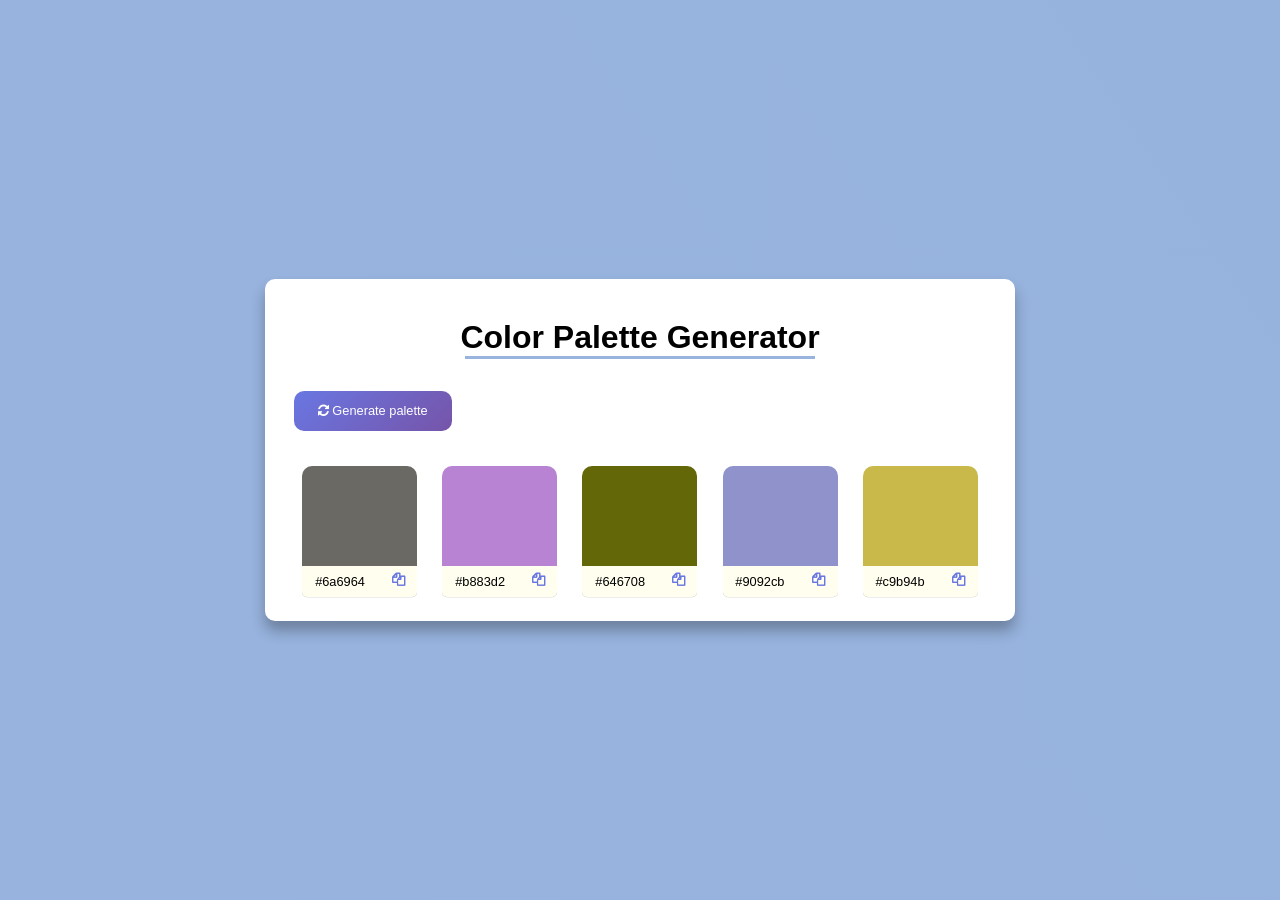
<file: color-palette-generator/index.html>
<!DOCTYPE html>
<html lang="en">

<head>
  <meta charset="UTF-8">
  <meta name="viewport" content="width=device-width, initial-scale=1.0">
  <title>Color Palette</title>
  <link rel="stylesheet" href="https://cdnjs.cloudflare.com/ajax/libs/font-awesome/4.7.0/css/font-awesome.min.css">
  <link rel="stylesheet" href="style.css">
</head>

<body>
  <div class="container">
    <div class="title">

      <h1>Color Palette Generator</h1 >
      <i class="line"></i>
    </div>
    <button class="palette-btn">
      <i class="fa fa-refresh"></i> Generate palette
    </button>

    <div class="color-container">
      <div class="color-box" title="Copy Color">
        <div class="color" style="background-color: #7654a9;"></div>
        <div class="color-info">
          <span class="color-code">#7654a9</span>
          <i class="fa fa-copy"></i>
        </div>
      </div>
      <div class="color-box">
        <div class="color" style="background-color: #7654a9;"></div>
        <div class="color-info">
          <span class="color-code">#7654a9</span>
          <i class="fa fa-copy"></i>
        </div>
      </div>
      <div class="color-box">
        <div class="color" style="background-color: #7654a9;"></div>
        <div class="color-info">
          <span class="color-code">#7654a9</span>
          <i class="fa fa-copy"></i>
        </div>
      </div>
      <div class="color-box">
        <div class="color" style="background-color: #7654a9;"></div>
        <div class="color-info">
          <span class="color-code" style="">#7654a9</span>
          <i class="fa fa-copy"></i>
        </div>
      </div>
      <div class="color-box">
        <div class="color" style="background-color: #7654a9;"></div>
        <div class="color-info">
          <span class="color-code" style="">#7654a9</span>
          <i class="fa fa-copy" title="Copy to Clipboard"></i>
        </div>

      </div>
    </div>
  </div>

  <script src="script.js"></script>
</body>

</html>
</file>
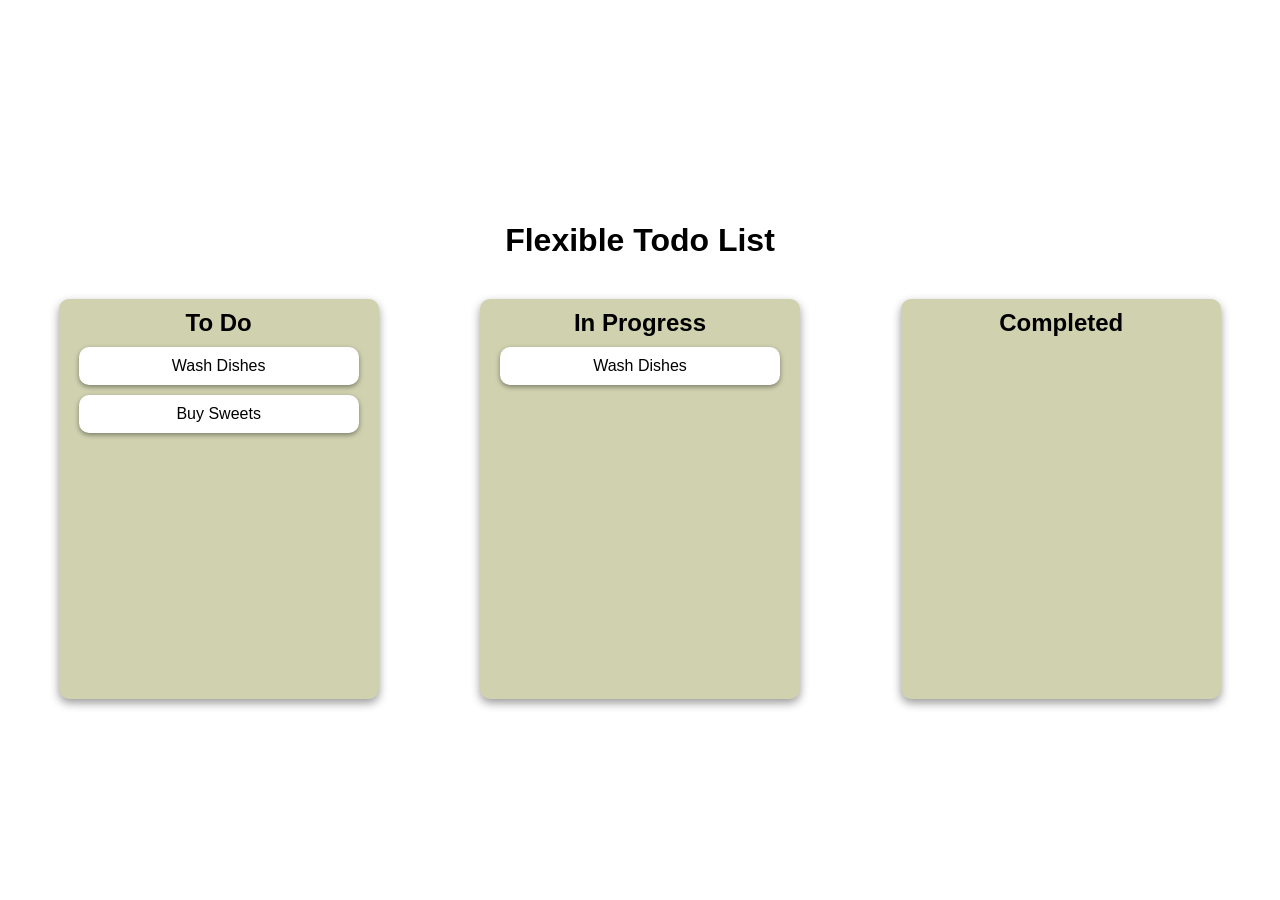
<file: DRAG-AND-DROP/index.html>
<!DOCTYPE html>
<html lang="en">

<head>
  <meta charset="UTF-8">
  <meta name="viewport" content="width=device-width, initial-scale=1.0">
  <link rel="stylesheet" href="style.css">
  <title>Drag and Drop</title>
</head>

<body>
  <div class="container">
    <h1>Flexible Todo List</h1>
    <div class="board">
      <div class="list" id="list1">
        <h2>To Do</h2>
        <div class="card" draggable="true" id="card1">Wash Dishes</div>
        <div class="card" draggable="true" id="card2">Buy Sweets</div>
      </div>
      <div class="list" id="list2">
        <h2>In Progress </h2>
        <div class="card" draggable="true" id="card3">Wash Dishes</div>

      </div>
      <div class="list" id="list3">
        <h2>Completed </h2>
      </div>
    </div>
  </div>
  </div>

  <script src="script.js"></script>
</body>

</html>
</file>
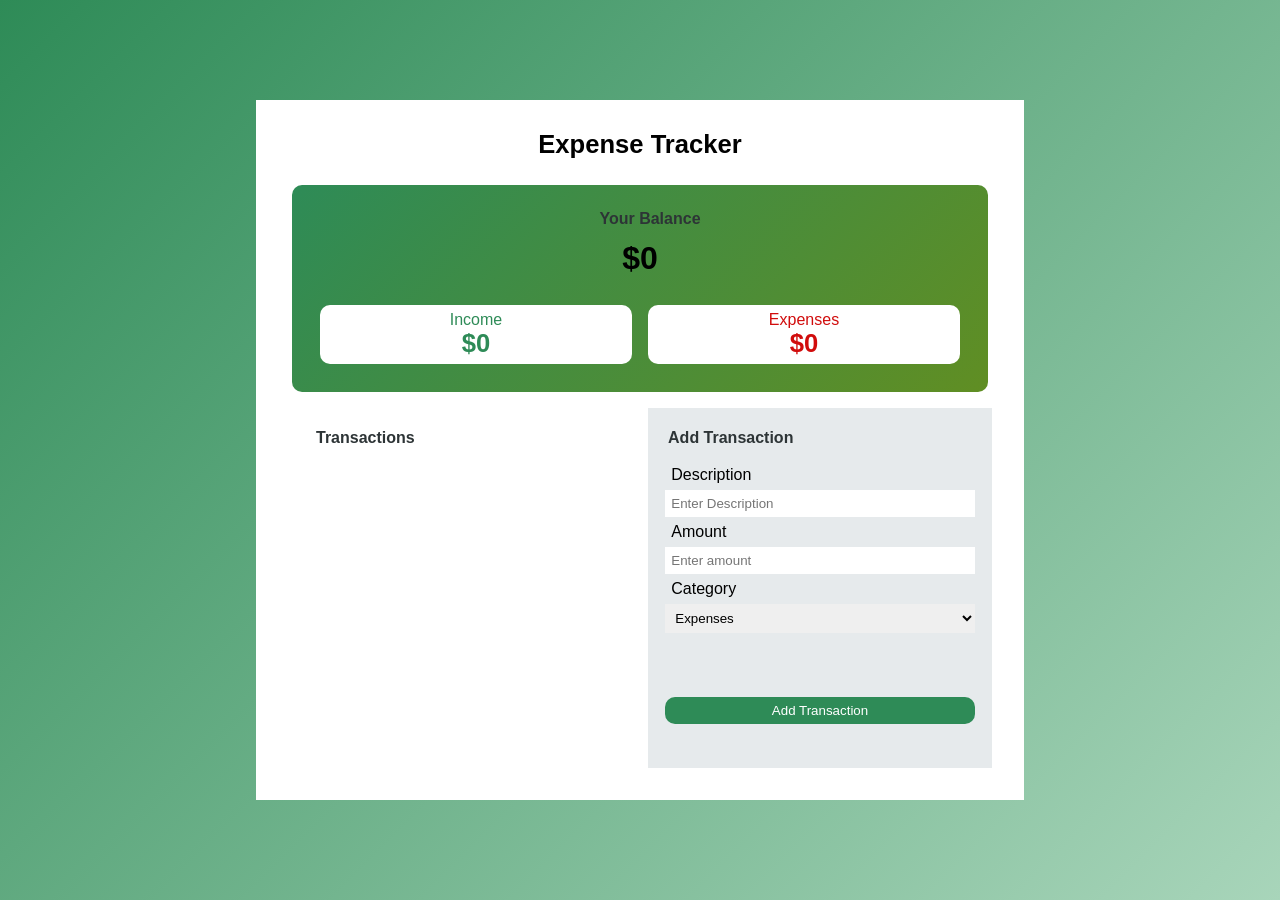
<file: expense-Tracker/index.html>
<!DOCTYPE html>
<html lang="en">

<head>
  <meta charset="UTF-8">
  <meta name="viewport" content="width=device-width, initial-scale=1.0">
  <title>Expense Tracker</title>
  <link rel="stylesheet" href="style.css">
</head>

<body>
  <div class="container">
    <h1>Expense Tracker</h1>
    <div class="transactionn-summary">
      <h3>Your Balance</h3>
      <p id="main-balance">$1000</p>
      <div class="sum-expenditures">
        <div class="expenditure" id="income">
          Income <p id="income-value">$0</p>
        </div>

        <div class="expenditure" id="expenses">
          Expenses <p id="expenses-value">$0</p>
        </div>
      </div>
    </div>
    <div class="main-container">
      <div class="transactions">
        <h3>Transactions</h3>
        <ul class="transaction-list">
          <li></li>
        </ul>
      </div>

      <div class="add-transaction">
        <h3>Add Transaction</h3>
        <form action="">
          <div class="form-group">
            <label for="description">Description</label>
            <input type="text" placeholder="Enter Description" id="description" name="description" required>
          </div>

          <div class="form-group">
            <label for="amount">Amount</label>
            <input type="number" placeholder="Enter amount" id="amount" name="amount" required>
          </div>

          <div class="form-group">
            <label for="Option">Category</label>
            <select name="category" id="category">
              <option value="exp100">Expenses</option>
              <option value="inc100">Income</option>
            </select>

            <button type="submit" id="submit">Add Transaction</button>

          </div>
        </form>

      </div>
    </div>
  </div>

  <script src="script.js"></script>
</body>

</html>
</file>
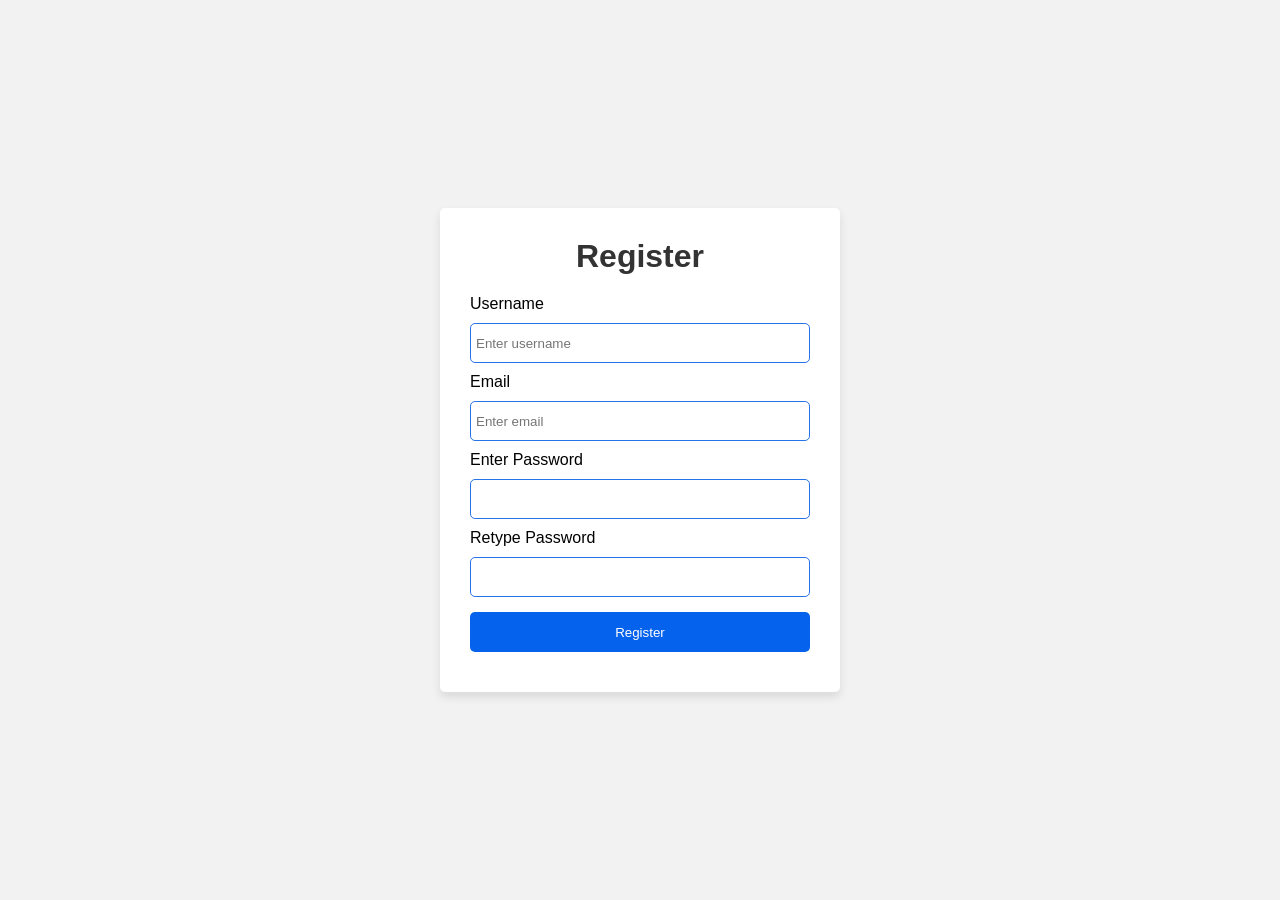
<file: formValidation/index.html>
<!DOCTYPE html>
<html lang="en">
<head>
  <meta charset="UTF-8">
  <meta name="viewport" content="width=device-width, initial-scale=1.0">
  <link rel="stylesheet" href="style.css">
  <title>Form Validation</title>
</head>
<body>
  <div class="container">
    <h1>Register</h1>
    <form action="">
      <div class="form-group">
        <label for="username">Username</label>
        <input id="username" type="text" placeholder="Enter username">
        <small></small>
      </div>

      <div class="form-group">
        <label for="email">Email</label>
        <input type="email" name="email" id="email" placeholder="Enter email">
        <small></small>
      </div>
      
      <div class="form-group">
        <label for="password">Enter Password</label>
        <input type="password" name="password" id="password" >
        <small></small>
      </div>
     <div class="form-group">
        <label for="confirm-password">Retype Password</label>
        <input type="password" name="confirm-password" id="confirm-password">
        <small></small>
      </div>
 <button type = "submit">Register</button>
    </form>
  </div>
  <div id="notification">
<h3>Form Submitted</h3>
  </div>

  <script src="script.js"></script>
</body>
</html>
</file>
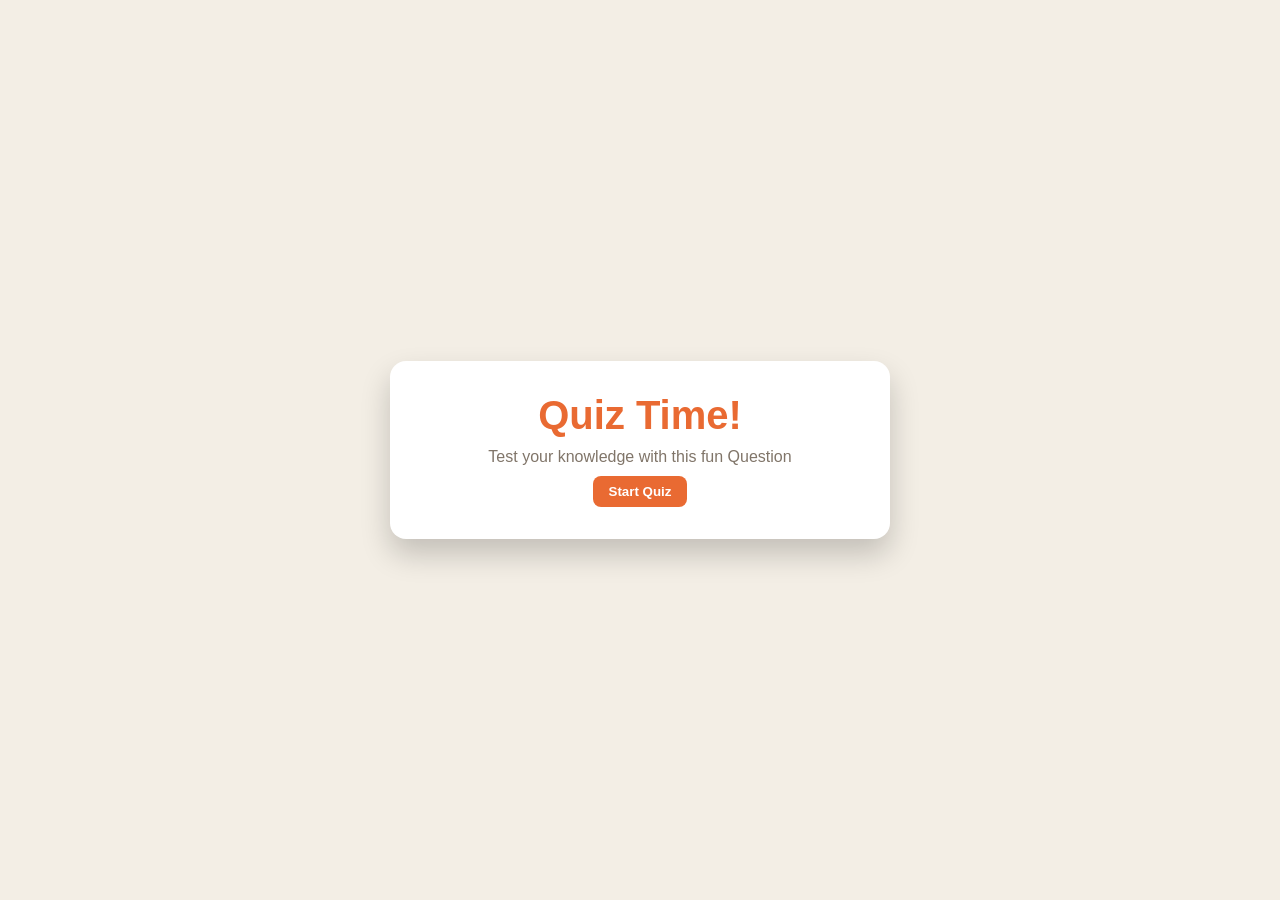
<file: quiz-game/index.html>
<!DOCTYPE html>
<html lang="en">
<head>
  <meta charset="UTF-8">
  <meta name="viewport" content="width=device-width, initial-scale=1.0">
  <title>Quiz Game</title>
  <link rel="stylesheet" href="style.css">
</head>
<body>
  <div class="container">
    <div id="start-screen" class="screen active">
      <h1>Quiz Time!</h1>
      <p>Test your knowledge with this fun Question</p>
      <button id="start-btn">  Start Quiz</button>


    </div>
    <div id="question-screen" class="screen ">
         <div id="question-screen" class="screen active">
      <h3 id="question-text">What is the Capital of France?</h3>
      <div class="status">
        <div >Question <span id="current-question">1</span> of <span id="total-question">6</span></div>
        <div>Score: <span id="score">0</span></div>        
      </div>
       <div class="options">
          <!--  -->
        </div>
      <div class="progress-bar">
        <div class="progress"></div>
      </div>
    </div>
    </div>
    <div class="screen" id="result-screen">
<h2>Quiz Results</h2>
<div class="remark">
  
</div>
<button id="restart-btn">Restart Quiz</button>
    </div>
  </div>

  <script type="module" src="script.js"></script>
</body>
</html>
</file>
<file: color-palette-generator/style.css>
*{
  margin: 0;
  padding: 0;
  box-sizing: border-box;
  font-family: poppins, sans-serif;
}
body{
  background: linear-gradient(56deg, #97b3de, hsl(216, 52%, 73%));
  min-height: 100vh;
  display: flex;
  
  align-items: center;
  justify-content: center;
}
.container{
max-width:600px;
width:100%;
height: 100vh;
position: relative;
background: #fff;
margin:0 auto;
padding: 1.5rem 1.8rem;
border-radius: 10px;
box-shadow: 0 10px 14px rgba(17, 15, 15, 0.3);

}
.title{
  text-align: center;
  justify-content: center;
  margin: 1rem 0;
  font-size: 0.6rem;
}
.title> i{
  height: 3px;
  width: 260px;
display:block;
margin: 0 auto;
background-color: #97b3de;
}

.container >.palette-btn{
  background: linear-gradient(135deg, #6977e2, #7654a9);
  border: none;
  padding: 0.8rem 1.2rem;
  margin: 8px auto;
  border-radius: 10px;
  color:#fff;
  font-size: 0.80rem;
  font-weight: 400;
}

.container >.palette-btn:hover{
 cursor: pointer;
  box-shadow: 0 5px 8px rgba(17, 15, 15, 0.3);
  transform: translateY(-2px);
  transition: all 0.2s ease-in-out;
}
.container >.palette-btn:active{
  transform: translateY(0px);
    background: linear-gradient(135deg, #7654a9),#6977e2 ;
  transition: all 0.2s ease-in-out;
}

.color-box> .color{
  height: 80px;
  width: 100%;
  border-top-right-radius: 10px;
  border-top-left-radius: 10px;
  gap: 0.5px;
  flex-grow: 2;

}



@media  (min-width:500px ){
 .container{
max-width:600px;
height: fit-content;
min-height: fit-content;
width:100%;
position: relative;
background: #fff;
margin:0 auto;
padding: 1.5rem 1.8rem;
border-radius: 10px;
box-shadow: 0 10px 14px rgba(17, 15, 15, 0.3);

}
  .title{
  margin: 1rem 0;
  font-size: 0.8rem;
}
.color-container{
  margin-top: 1.5rem;
  display: flex;
  flex-wrap: wrap;
  /* overflow: hidden; */
  justify-content:start; 
  gap: 1.6rem;

}
.color-box> .color{
  height: 100px;
  width: 75px;
  border-top-right-radius: 10px;
  border-top-left-radius: 10px;
  gap: 0.5px;
  flex-grow: 2;

}

.color-box:hover{
 transform: translateY(-8px);
  transition: all 0.3s ease;
  cursor: pointer;
}

.color-box>.color-info{
  display: flex;
  justify-content: space-between;
  font-size: 0.8rem;
  background-color: #fffeef;
  box-shadow: 0 0.2px 0.2px rgba(21, 20, 20, 0.3);
  padding: 0.5rem 0.8rem;
  border-radius: 0px 0px 5px 5px;
}
.color-box>.color-info>i{
  font-weight: 600;
  color: #6977e2;
  font-weight: 600;
}
}



@media (min-width: 760px){

  .container{
max-width:750px;

}

.title{
  font-size: 1rem;
}
.title> i{
  height: 3px;
  width: 350px;
}
.container >.palette-btn{
  padding: 0.8rem 1.5rem;
  margin: 1rem auto;
  font-size: 0.80rem;


}

.color-container{
  margin-top: 1.2rem;
  justify-content:space-around; 
  gap: 8px; 
}

.color-box> .color{
  height: 100px;
  width: 115px;
  border-top-right-radius: 10px;
  border-top-left-radius: 10px;
  gap: 0.5px;
  flex-grow: 2;

}
.color-box> .color{
  height: 100px;
  width: 115px;
  border-top-right-radius: 10px;
  border-top-left-radius: 10px;
  gap: 0.5px;
  flex-grow: 1;

}


}
</file>
<file: DRAG-AND-DROP/style.css>
��* {  
     m a r g i n :   0 ;  
     p a d d i n g :   0 ;  
     b o x - s i z i n g :   b o r d e r - b o x ;  
 }  
     . l i s t   >   . c a r d {  
         b a c k g r o u n d :   w h i t e ;  
         p a d d i n g :   1 0 p x ;  
         m a r g i n :   1 0 p x   0 ;  
         b o r d e r - r a d i u s :   1 0 p x ;  
     }  
     b o d y {  
         f o n t - f a m i l y :   ' P o p p i n s ' ,   s a n s - s e r i f ;  
         d i s p l a y :   b l o c k ;  
         m i n - h e i g h t :   1 0 0 v h ;  
         j u s t i f y - c o n t e n t :   c e n t e r ;  
         a l i g n - i t e m s :   c e n t e r ;  
         t e x t - a l i g n :   c e n t e r ;  
     }  
  
 . c o n t a i n e r {  
 t e x t - a l i g n :   c e n t e r ;  
 j u s t i f y - c o n t e n t :   c e n t e r ;  
 w i d t h :   1 0 0 % ;  
     p a d d i n g :   2 0 p x ;  
 }  
 . c o n t a i n e r   >   h 1 {  
     m a r g i n :   3 0 p x ;  
 }  
  
     . b o a r d {  
         d i s p l a y :   b l o c k ;  
         t e x t - a l i g n :   c e n t e r ;  
     }  
  
         . l i s t {  
         b a c k g r o u n d :   # c f d 1 a f ;  
         m i n - h e i g h t :   3 0 0 p x ;  
         m i n - w i d t h :   2 0 0 p x ;  
         m a r g i n :   1 0 p x   a u t o ;  
         w i d t h : 8 0 % ;    
         p a d d i n g :   1 0 p x   2 0 p x ;  
         b o r d e r - r a d i u s :   1 0 p x ;  
         b o r d e r :   n o n e ;  
         b o x - s h a d o w :   0   4 p x   1 0 p x   r g b a ( 0 ,   0 ,   0 ,   0 . 4 ) ;  
                
     }  
     . l i s t   > . c a r d {  
         c u r s o r :   g r a b ;  
         b o x - s h a d o w :   0   2 p x   5 p x   r g b a ( 0 ,   0 ,   0 ,   0 . 4 ) ;  
         t r a n s i t i o n :   a l l   0 . 2 s ;  
                
     }  
     . l i s t   > . c a r d : a c t i v e {  
         c u r s o r :   g r a b b i n g ;  
         t r a n s f o r m :   s c a l e ( 1 . 0 5 ) ;  
         b o x - s h a d o w :   0   4 p x   1 0 p x   r g b a ( 0 ,   0 ,   0 ,   0 . 4 ) ;  
  
     }  
  
 @ m e d i a   s c r e e n   a n d   ( m i n - w i d t h : 7 6 0 p x ) {  
     b o d y {  
         f o n t - f a m i l y :   ' P o p p i n s ' ,   s a n s - s e r i f ;  
         d i s p l a y :   f l e x ;  
         m i n - h e i g h t :   1 0 0 v h ;  
         j u s t i f y - c o n t e n t :   c e n t e r ;  
         a l i g n - i t e m s :   c e n t e r ;  
         t e x t - a l i g n :   c e n t e r ;  
     }  
  
  
      
         . b o a r d {  
         d i s p l a y :   f l e x ;  
         j u s t i f y - c o n t e n t :   s p a c e - b e t w e e n ;  
         g a p :   2 4 p x ;  
        
     }  
  
     . l i s t {  
         m i n - h e i g h t :   4 0 0 p x ;  
         w i d t h : 2 5 v w ;  
         b o r d e r - r a d i u s :   1 0 p x ;  
         b o r d e r :   n o n e ;  
                
     }  
  
  
  
 } 
</file>
<file: expense-Tracker/style.css>
* {
  padding: 0;
  margin: 0;
  box-sizing: border-box;
  font-family: poppins, sans-serif;
}
.container {
  text-align: center;
  background-color: white;

  justify-self: center;
  width: 86vw;
  min-width: 300px;
  padding: 20px;
}
h1 {
  font-size: 1.5rem;
  padding: 8px;
}
.transactionn-summary> h3{
  text-align: center;
}

  body {
  min-height: 100vh;
  background: linear-gradient(135deg, #2e8b57, #a8d5ba);
  display: flex;
  flex-direction: column;
  align-items: center;
  justify-content: center;
}
.container > .transactionn-summary {
    padding-top: 12px;
  background: linear-gradient(135deg, #2e8b57, #608e23);
  margin: 16px;
  border-radius: 10px;
}

#main-balance {
  font-size: 1.8rem;
  font-weight: bold;
}

.sum-expenditures {
  display: flex;
  justify-content: space-between;
  justify-content: center;
  padding: 14px;
}

.sum-expenditures #income,
#expenses {
  background-color: white;
  margin: 8px;
  padding: 6px;
  width: 100%;
  border-radius: 10px;
  transition: all 0.2s linear;
}

.sum-expenditures #income:hover,
#expenses:hover {
  transform: translateY(-5px);
}

.sum-expenditures #income {
  color: #2e8b57;
}

.sum-expenditures #expenses {
  color: rgb(209, 12, 12);
}

.expenditure > p {
  font-size: 1.4rem;
  font-weight: bold;
}

.main-container {
  display: flex;
  flex-direction: column;
  margin: 12px;
  min-height: 40vh;
}

.main-container > .add-transaction {
  padding-top: 8px;
  background-color: rgb(230, 234, 236);
  width:100%;
}

ul > li {
  display: flex;
  list-style: none;
  border-radius: 8px;
  padding: 16px;
  font-weight: 600;
  color: #2d3436;
  justify-content: space-between;
  transition: all 0.2s linear;
   animation: slideIn 0.8s ease;
}

ul > li:hover {
  transform: translateX(5px);

}

.transactions {
  margin: 8px;
  max-height: 60vh;
  overflow-y: scroll;
  overflow-x:hidden;
  padding-right: 4px;
 

}

form input, select, button, label{
  width: 90%;
  border: #2d3436;
  padding: 6px;
  margin: 8px;
  display: block;   
  transition: all .2s linear;
  margin: auto ;
}

form button{
  margin-top: 4rem;
  margin-bottom: 2rem;
  background-color: #2e8b57;
  color: white;
  font-weight: 400;
  border-radius: 10px;


}

button:hover, input:focus{
  transform: scale(1.01);
  cursor: pointer;
  box-shadow: 0px 6px 10px rgba(0, 0, 0, 0.2);
}

.del-icon{
 cursor: pointer;
  color: #2d3436;
    margin-left: 12px;
  transition: all 0.3s ease-in-out;
      padding: 2px 4px;


}
.del-icon:hover{
      color: red;
      background-color: #fee2e2;
}
li:hover .del-icon {
 visibility: visible;

}


@keyframes slideIn{
  from{
opacity: 0;
transform: translateX(-20px);
  }

  to{
opacity: 1;
transform: translateX(0px);
  }
}

@media screen and ( min-width:700px){

.container {
  width: 60vw;
}

h1 {
  font-size: 1.6rem;
  padding: 10px;
}

#main-balance {
  font-size: 2rem;
}

.sum-expenditures {
  padding: 20px 20px;
}

.expenditure > p {
  font-size: 1.6rem;
}
.main-container {
  display: flex;
  flex-direction: row;
  justify-content: space-between;
}
.main-container > h2 {
  text-align: left;
}
.main-container > .add-transaction {
  background-color: rgb(230, 234, 236);
  text-align: left;
  width: 50%;

}

.transactions {
  width: 50%;
  margin: 8px;
  padding-right: 4px;
}

h3 {
  /* position: sticky; */
  color: #2d3436;
  font-size: medium;
  padding-top: 0.8rem;
  padding-bottom: 0.8rem;
  text-align: left;
  margin-left: 20px;
}

.del-icon{
    visibility: hidden;


}
}
</file>
<file: formValidation/style.css>
*{
  margin: 0;
  padding: 0;   
  box-sizing: border-box;
  font-family: 'Poppins', sans-serif;

}

body{
  background: #f2f2f2;
  display: flex;
  justify-content: center;  
  align-items: center;
  min-height: 100vh;
}
.container{
  position: relative;
  width: 400px;
  background: #fff;
  padding: 30px;
  border-radius: 5px;
  box-shadow: 0 5px 10px rgba(0,0,0,0.1);
}

h1{
  text-align: center;
  margin-bottom: 20px;
  color: #333;
}
form .form-group{
  width: 100%;
  height: 100%;
  position: relative;
}

 .form-group input,  button[type="submit"]{
  display: block;
  width: 100%;
  height: 40px;
  margin:10px auto;
}
.form-group input{
  padding: 0 5px;
  border: 1px solid rgb(39, 116, 233) ;

  background: #fff;
  border-radius: 5px;
}

button[type="submit"]{
  background: rgb(5, 98, 236);
  color: #fff;
  margin-top: 15px;
  border: none;
  cursor: pointer;
  border-radius: 5px;
  transition: all 0.4s ease;
}
button[type="submit"]:hover{
  background:rgb(3, 89, 218);
  box-shadow: 0 5px 10px rgba(0,0,0,0.4);

}

button[type="submit"]:active{
  background:rgb(5, 98, 236);
  box-shadow: 0 5px 10px rgba(0,0,0,0);

}
input:focus{
  outline: none;
  border-color: rgb(3, 89, 218);
}

.success{
  border-color: #2ecc71;
}

.error{
  border-color: #e74c3c;
}  
.form-group small{
  position: absolute;
  color: #e74c3c;
  font-size: 12px;
  z-index: 4;
  bottom: -8px;
  left:5%;
  padding-left: 10px;
  padding-right: 10px;
  background-color: white;
  text-align: center;
}

#notification{
  display: none;
width: 100vw;
height: 100vh;
position: absolute;
}
#notification h3{
 padding: 100px;
 margin-top: 20%;
opacity: 1;
  padding: 24px 24px;
  background-color: #fff;
  justify-self: center;
  text-align: center;
  color: #2ecc71;
  box-shadow: 0px 5px 10px rgba(0,0,0,0.3);
animation: slidIn 0.8s linear;
  
}
 
@keyframes slidIn{
  from{
    opacity: 0;
    transform: translateY(-5px);
  }

  to{
    opacity: 1;
    transform: translateY(0px);
  }
}
</file>
<file: quiz-game/style.css>
*{
  margin: 0;
  padding: 0;
  box-sizing: border-box;
}
body{
  background-color: rgb(243 238 229);
  display: flex;
  min-height: 100vh;
  justify-content: center;
  align-items: center;
  font-family: sans-serif;

}

.container{
  background-color: white;
  width: 100%;
  max-width: 400px;
  padding:32px 0;
  box-shadow: 0px 15px 30px rgba(0,0,0,0.2);
  overflow: hidden;
  position: relative;
  border-radius: 1rem;
}

.screen{
  display: none;
}

.active{
  display: block;
}
#start-screen{
  text-align: center;
}

#start-screen>button, #result-screen>button{
  color: white;
  border: none;
  background: rgb(233 106 50);
  border-radius: 0.3rem;
  padding: 0.3rem 0.6rem;
  font-weight: 400;
  transition: background-color 0.4s ease;  
}

#start-screen>button:hover, #result-screen>button:hover{
  background-color:rgb(192, 89, 44);
}

 #start-screen>h1, #result-screen>h2{
  color: rgb(233 106 50);
 }
  #start-screen>h1, #result-screen>h2{
  color: rgb(233 106 50);
  font-size: 1.5rem;
 }

 #start-screen > p{
margin: 8px 0;
color: rgb(128 117 105);
}
#question-screen{
padding: 8px;
}
#question-screen >h3{
  display: block;
  text-align: center;
  font-size: 1rem;
  margin: 12px;
}
  #question-screen> .status{
    display: flex;
    justify-content: space-between;
    color: rgb(128 117 105);

}

#question-screen > .options{
  display: flex;
  flex-direction: column;
  gap: 6px;
}
#question-screen >.options> button{

  background-color: hsl(31.58deg 61.29% 93.92%);
  padding: 10px 0px;
  font-weight: 500;
  text-align: left;
  padding:6px;
  border: 1px solid hsl(31.58deg 61.29% 93.92%);
  box-shadow: 0px 0px 2px hsl(30, 4%, 43%);
  transition: background-color 0.2s linear;
  border-radius: 4px;
}

#question-screen >.options> button:hover{
background-color: hsl(32deg 35% 90%);
cursor: pointer;
}

#question-screen >.progress-bar{
  margin:8px 0;
  position: relative;
  height: 8px;
  width:inherit;
  background-color: hsl(38.57deg 41.18% 93.33%);
}
 #question-screen >.progress-bar>.progress{
  height: inherit;
  /* width:50%; */
  background-color: hsl(18.77deg 78.85% 55.49%)
}

#result-screen{
  text-align: center;
}
#result-screen>.remark{
  background-color: rgb(249 240 230);
  width: fit-content;
  margin: 16px auto;
  padding: 16px 32px;
  border-radius: 6px;

}

#result-screen>.remark>.comment{
  color: hsl(18.77deg 78.85% 55.49%);
  font-size: 1.2rem; 
  margin: 8px 0 ;

}

@media(min-width:500px){

  .container{
  max-width: 500px;
}

#start-screen>button, #result-screen>button{
  border-radius: 0.5rem;
  padding: 0.5rem 1rem;
  font-weight: 600;
}

  #start-screen>h1, #result-screen>h2{
  font-size: 2.5rem;
 }

#start-screen > p{
margin: 10px 0;
}
#question-screen{
padding: 12px;
}


#question-screen > .options{
  gap: 6px;
}

#question-screen > h3{
  font-size: 1.5rem;
}

}

@media(max-width:300px){
 #question-screen > .status{
  display: block;
  text-align: center;
 }
}

/* Togable Classes */
#question-screen > .options>.correct{
  /* background-color: hsl(120, 82%, 78%); */
  border: 2px solid rgb(144, 215, 144);
}
#question-screen > .options>.wrong{
  /* background-color: hwb(0 3% 29%); */
  border: 1px solid rgb(253, 76, 76);

}
</file>
